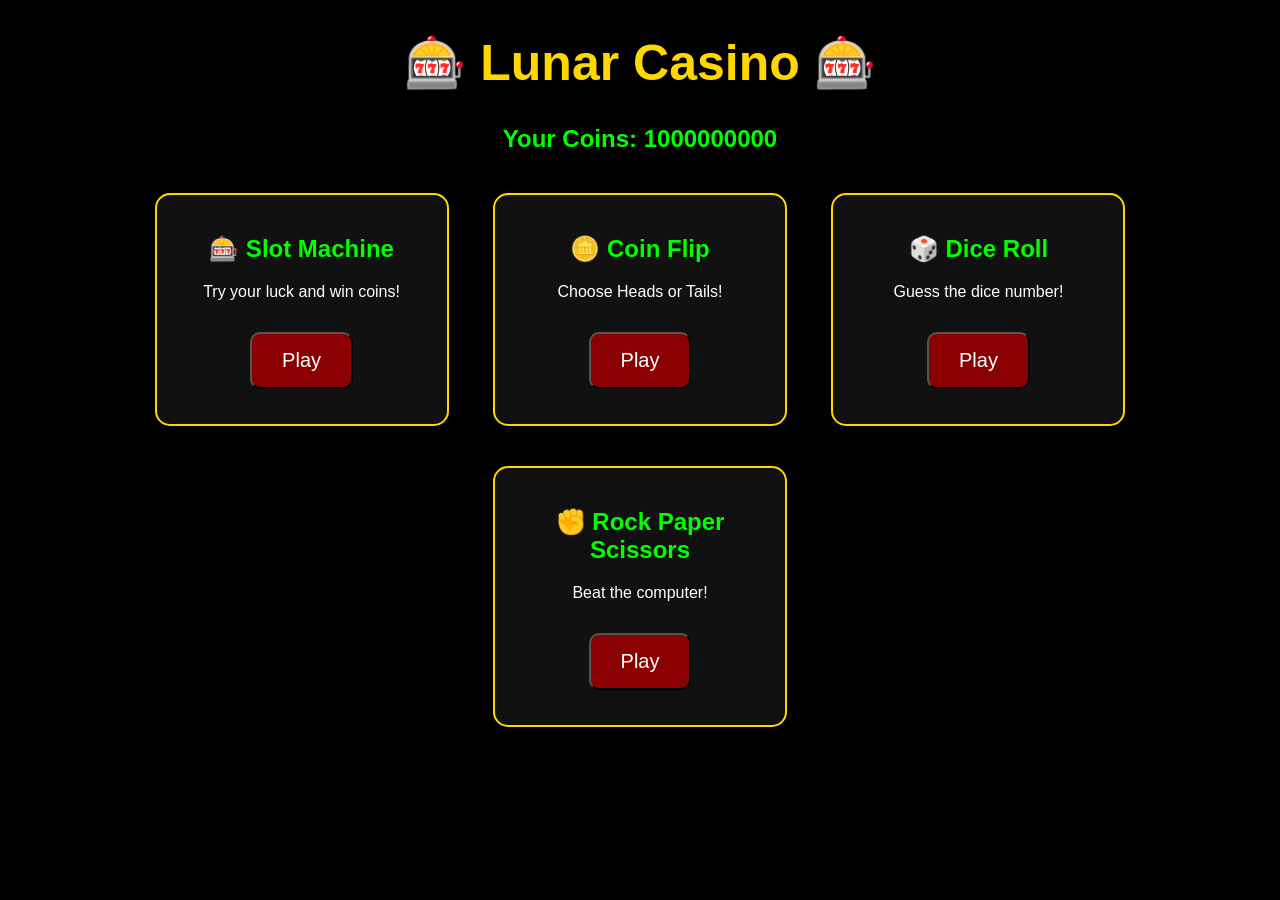
<file: index.html>
<!DOCTYPE html>
<html>

<head>
    <title>Python Casino</title>
    <link rel="stylesheet" href="style.css">
</head>

<body>

    <h1>🎰 Lunar Casino 🎰</h1>

    <h2 id="homeCoins">Your Coins: 100</h2>

    <div class="game">
        <h2>🎰 Slot Machine</h2>
        <p>Try your luck and win coins!</p>

        <a href="games/slot.html">
            <button>Play</button>
        </a>
    </div>

    <div class="game">
        <h2>🪙 Coin Flip</h2>
        <p>Choose Heads or Tails!</p>

        <a href="games/coinflip.html">
            <button>Play</button>
        </a>
    </div>

    <div class="game">
        <h2>🎲 Dice Roll</h2>
        <p>Guess the dice number!</p>

        <a href="games/dice.html">
            <button>Play</button>
        </a>
    </div>

    <div class="game">
        <h2>✊ Rock Paper Scissors</h2>
        <p>Beat the computer!</p>

        <a href="games/rps.html">
            <button>Play</button>
        </a>
    </div>

    <script src="index.js"></script>

</body>

</html>
</file>
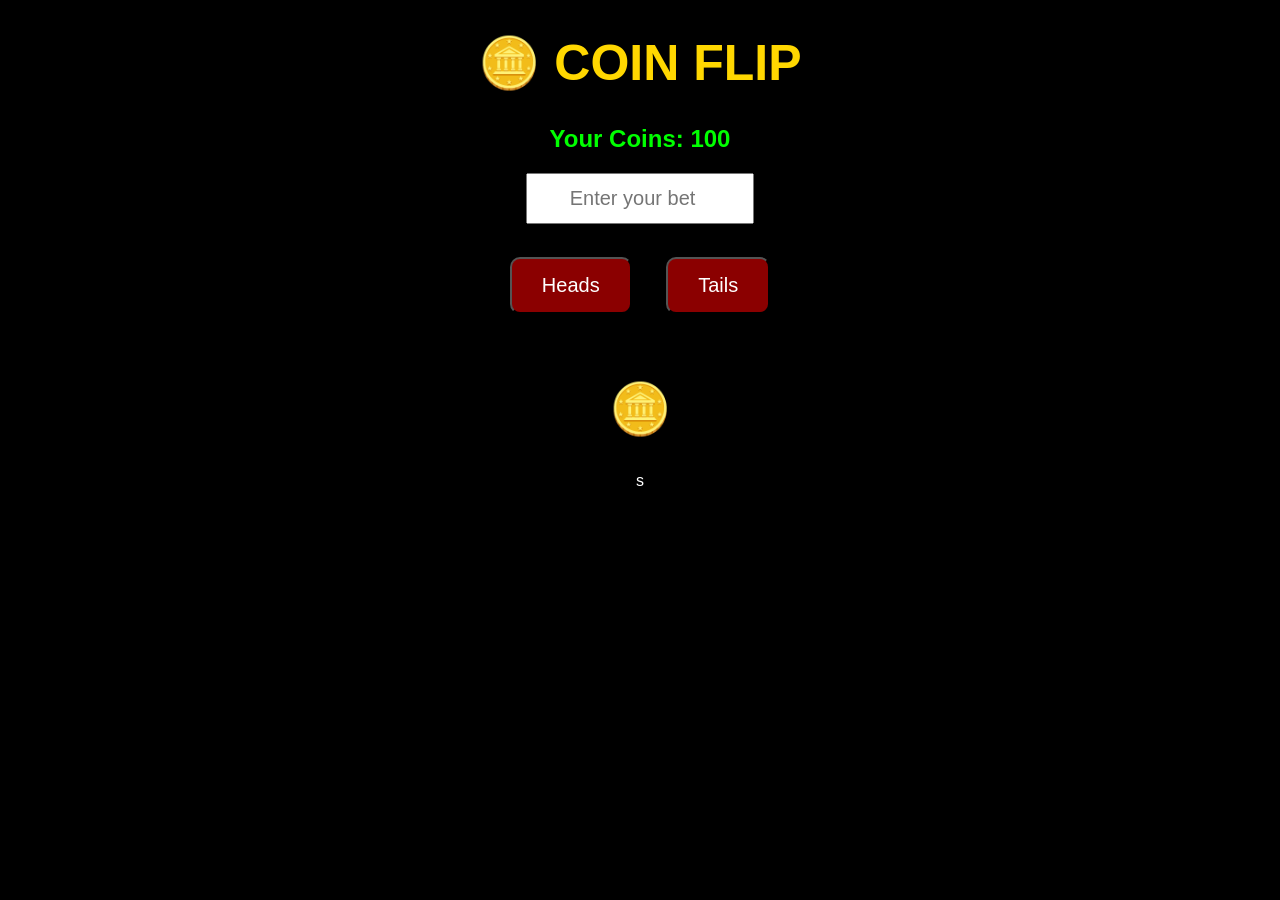
<file: games/coinflip.html>
<!DOCTYPE html>
<html>

<head>
    <title>Coin Flip</title>
    <link rel="stylesheet" href="../style.css">
</head>

<body>

    <h1>🪙 COIN FLIP</h1>

    <h2 id="coins">Your Coins: 100</h2>

    <input type="number" id="bet" placeholder="Enter your bet">

    <br><br>

    <button id="heads">Heads</button>
    <button id="tails">Tails</button>

    <br><br>

    <h1 id="coin">🪙</h1>

    <h2 id="message"></h2>

 <script src="coinflip.js"></script>

</body>

</html>s
</file>
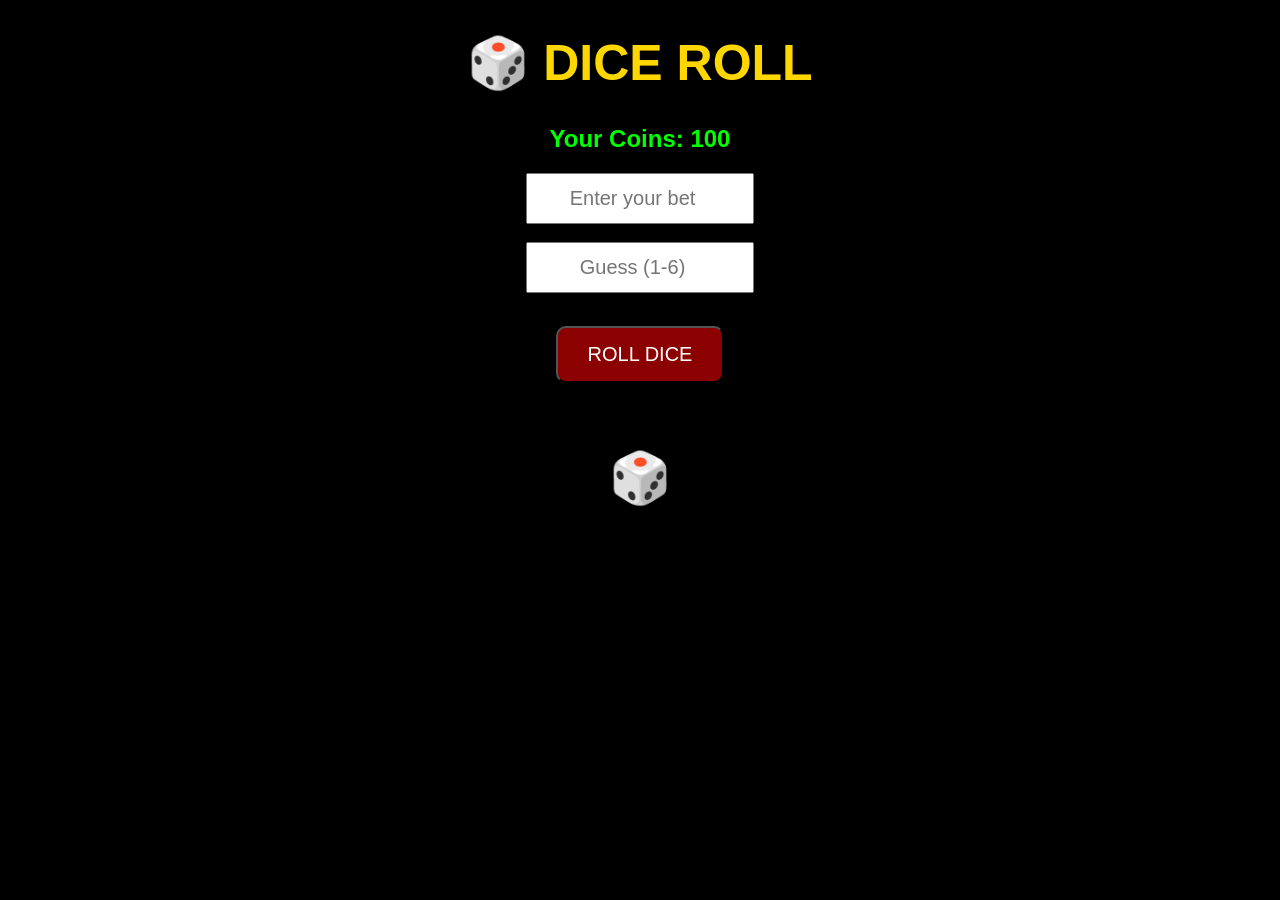
<file: games/dice.html>
<!DOCTYPE html>
<html>

<head>
    <title>Dice Roll</title>
    <link rel="stylesheet" href="../style.css">
</head>

<body>

    <h1>🎲 DICE ROLL</h1>

    <h2 id="coins">Your Coins: 100</h2>

    <input type="number" id="bet" placeholder="Enter your bet">

    <br><br>

    <input type="number" id="guess" min="1" max="6" placeholder="Guess (1-6)">

    <br><br>

    <button id="roll">ROLL DICE</button>

    <br><br>

    <h1 id="dice">🎲</h1>

    <h2 id="message"></h2>

    <script src="dice.js"></script>

</body>

</html>
</file>
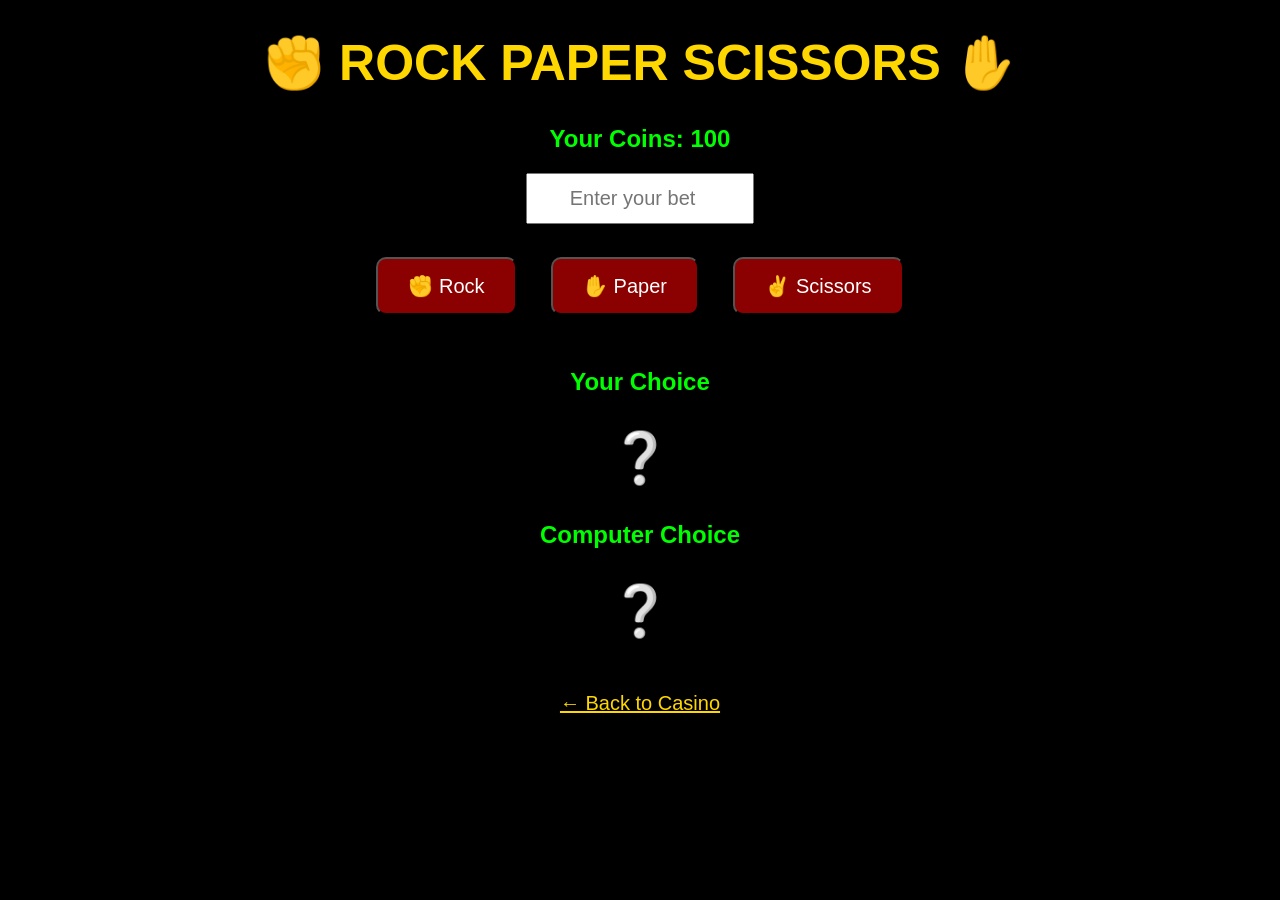
<file: games/rps.html>
<!DOCTYPE html>
<html>

<head>
    <title>Rock Paper Scissors</title>
    <link rel="stylesheet" href="../style.css">
</head>

<body>

    <h1>✊ ROCK PAPER SCISSORS ✋</h1>

    <h2 id="coins">Your Coins: 100</h2>

    <input
        type="number"
        id="bet"
        placeholder="Enter your bet"
    >

    <br><br>

    <button id="rock">✊ Rock</button>
    <button id="paper">✋ Paper</button>
    <button id="scissors">✌️ Scissors</button>

    <br><br>

    <h2>Your Choice</h2>
    <h1 id="player">❔</h1>

    <h2>Computer Choice</h2>
    <h1 id="computer">❔</h1>

    <h2 id="message"></h2>

    <br>

    <a href="../index.html">
        ← Back to Casino
    </a>

    <script src="rps.js"></script>

</body>

</html>
</file>
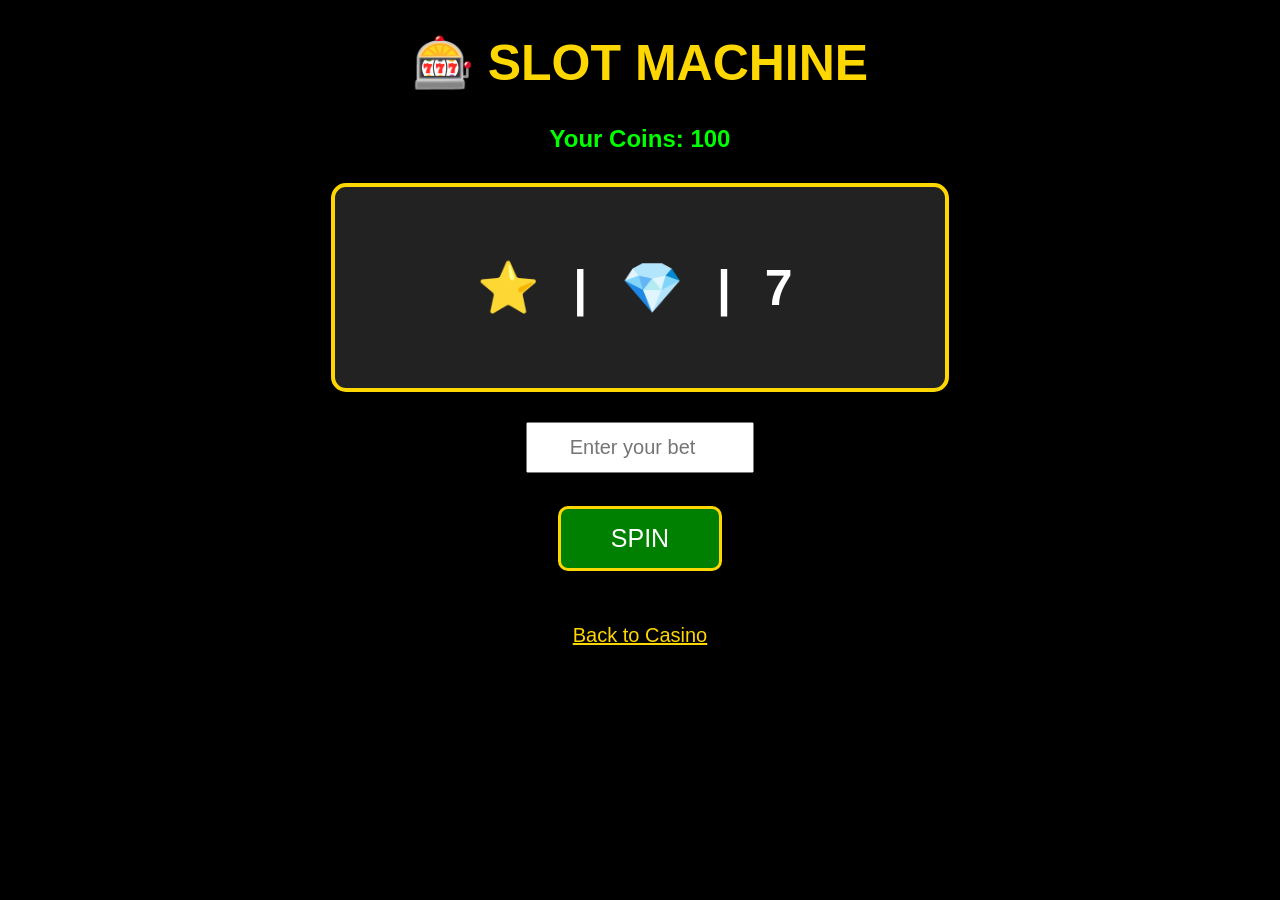
<file: games/slot.html>
<!DOCTYPE html>
<html>

<head>
    <title>Slot Machine</title>
    <link rel="stylesheet" href="../style.css">
</head>

<body>

    <h1>🎰 SLOT MACHINE</h1>

    <h2 id="coins">Your Coins: 100</h2>

    <div class="slot">

        <h2 id="result">⭐ | 💎 | 7</h2>

    </div>


    <input id="bet" type="number" placeholder="Enter your bet">

    <br><br>

    <button id="spin">SPIN</button>


    <h2 id="message"></h2>


    <br>

    <a href="../index.html">
        Back to Casino
    </a>


    <script src="slot.js"></script>

</body>

</html>
</file>
<file: style.css>
body {
    background-color: black;
    color: white;
    text-align: center;
    font-family: Arial;
}


h1 {
    font-size: 50px;
    color: gold;
}


h2 {
    color: lime;
}


.game {
    display: inline-block;
    width: 250px;
    border: 2px solid gold;
    margin: 20px;
    padding: 20px;
    vertical-align: top;
    border-radius: 15px;
    background-color: #111;
}


button {
    background-color: darkred;
    color: white;
    padding: 15px 30px;
    margin: 15px;
    font-size: 20px;
    border-radius: 10px;
    cursor: pointer;
}


button:hover {
    background-color: red;
}


a {
    color: gold;
    font-size: 20px;
}


.slot {
    background-color: #222;
    border: 4px solid gold;
    width: 550px;
    margin: 30px auto;
    padding: 30px;
    border-radius: 15px;
}


#result {
    font-size: 50px;
    color: white;
    letter-spacing: 10px;
    white-space: nowrap;
}


#spin {
    background-color: green;
    border: 3px solid gold;
    padding: 15px 50px;
    font-size: 25px;
}


input {
    padding: 12px;
    font-size: 20px;
    width: 200px;
    text-align: center;
}
</file>
